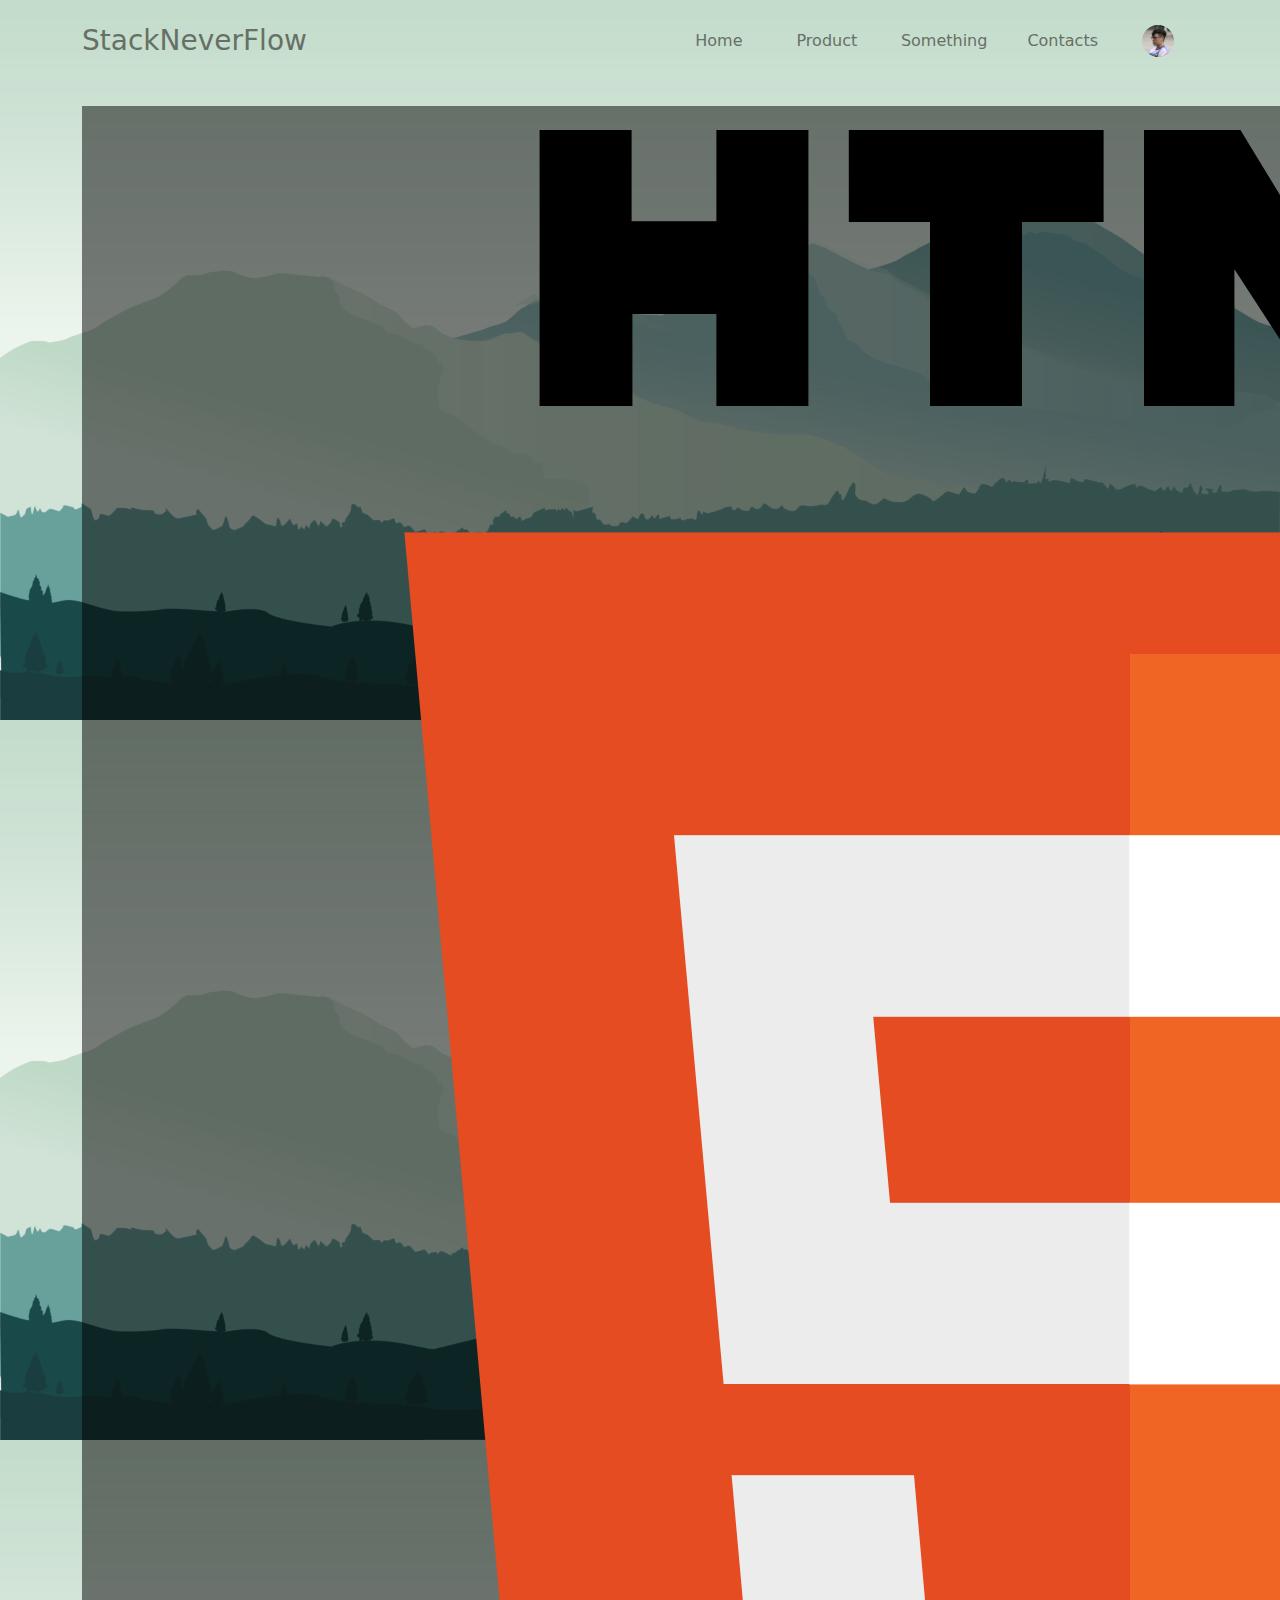
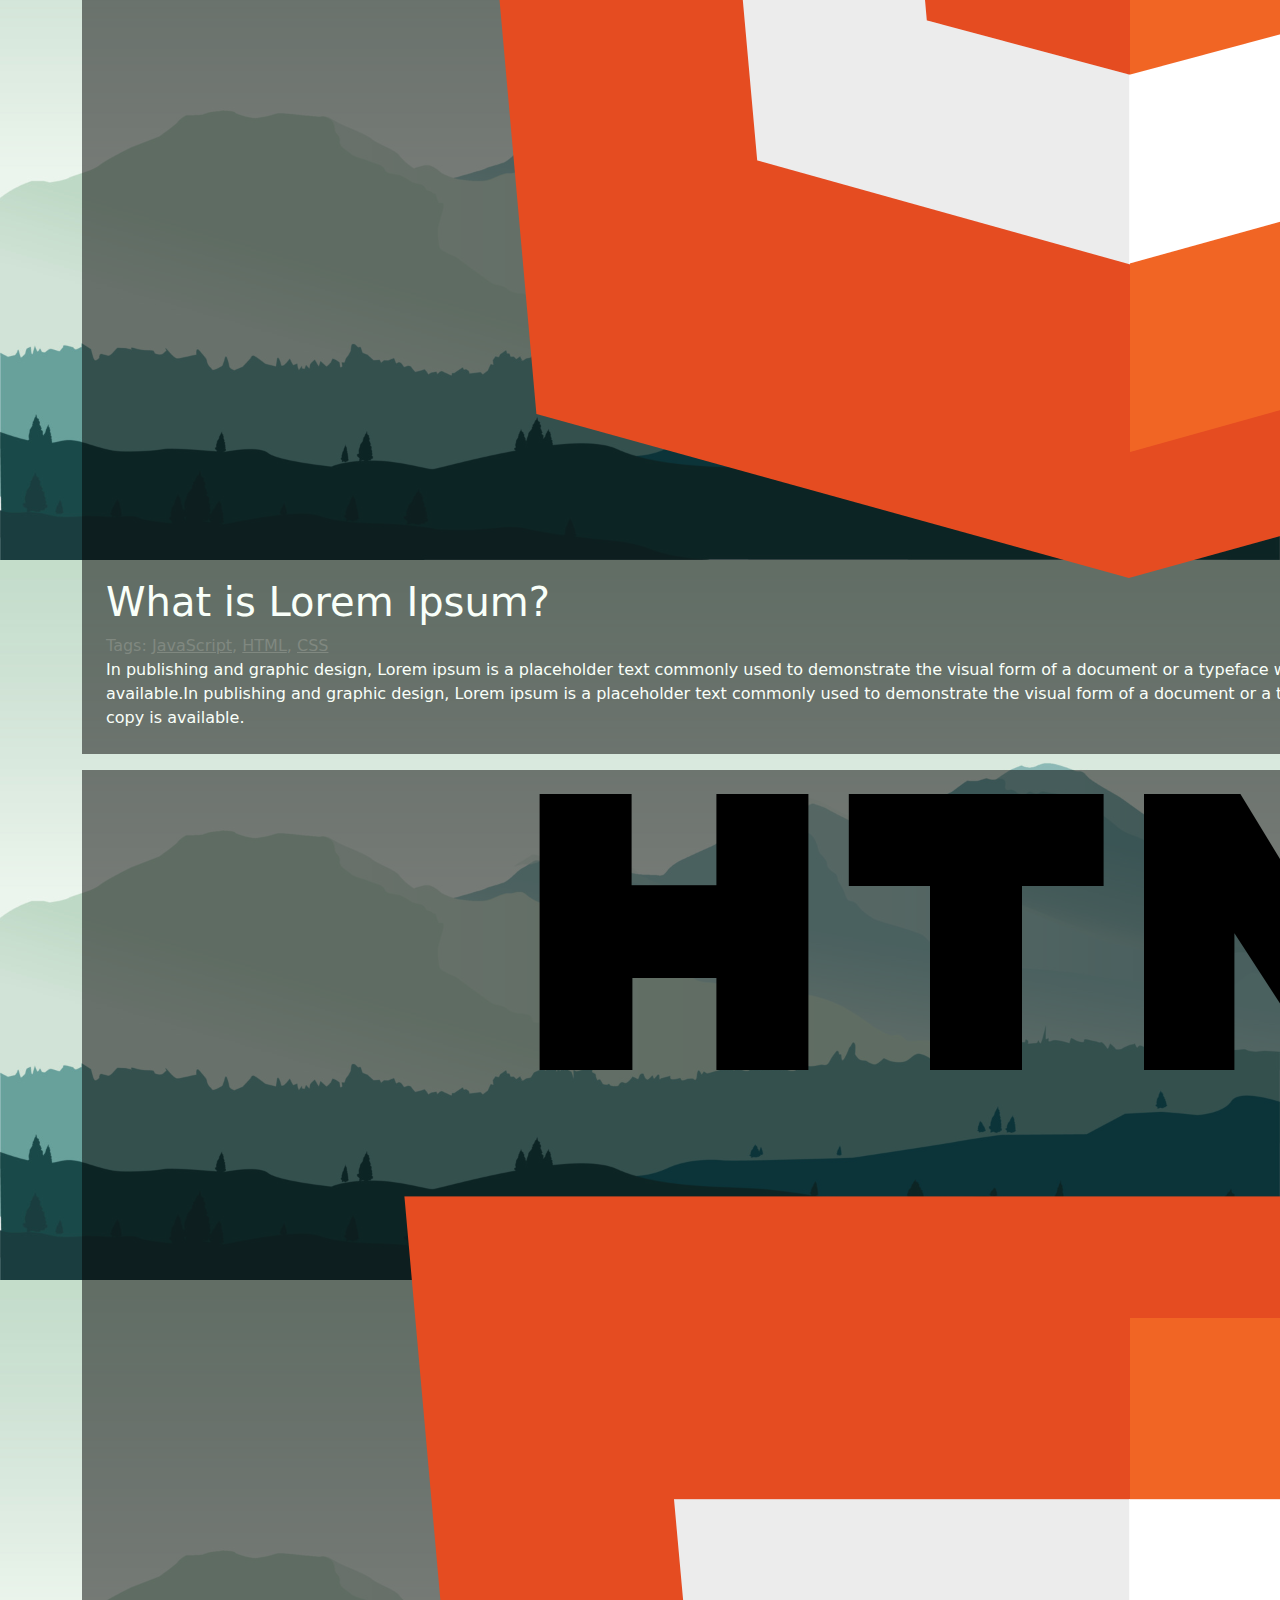
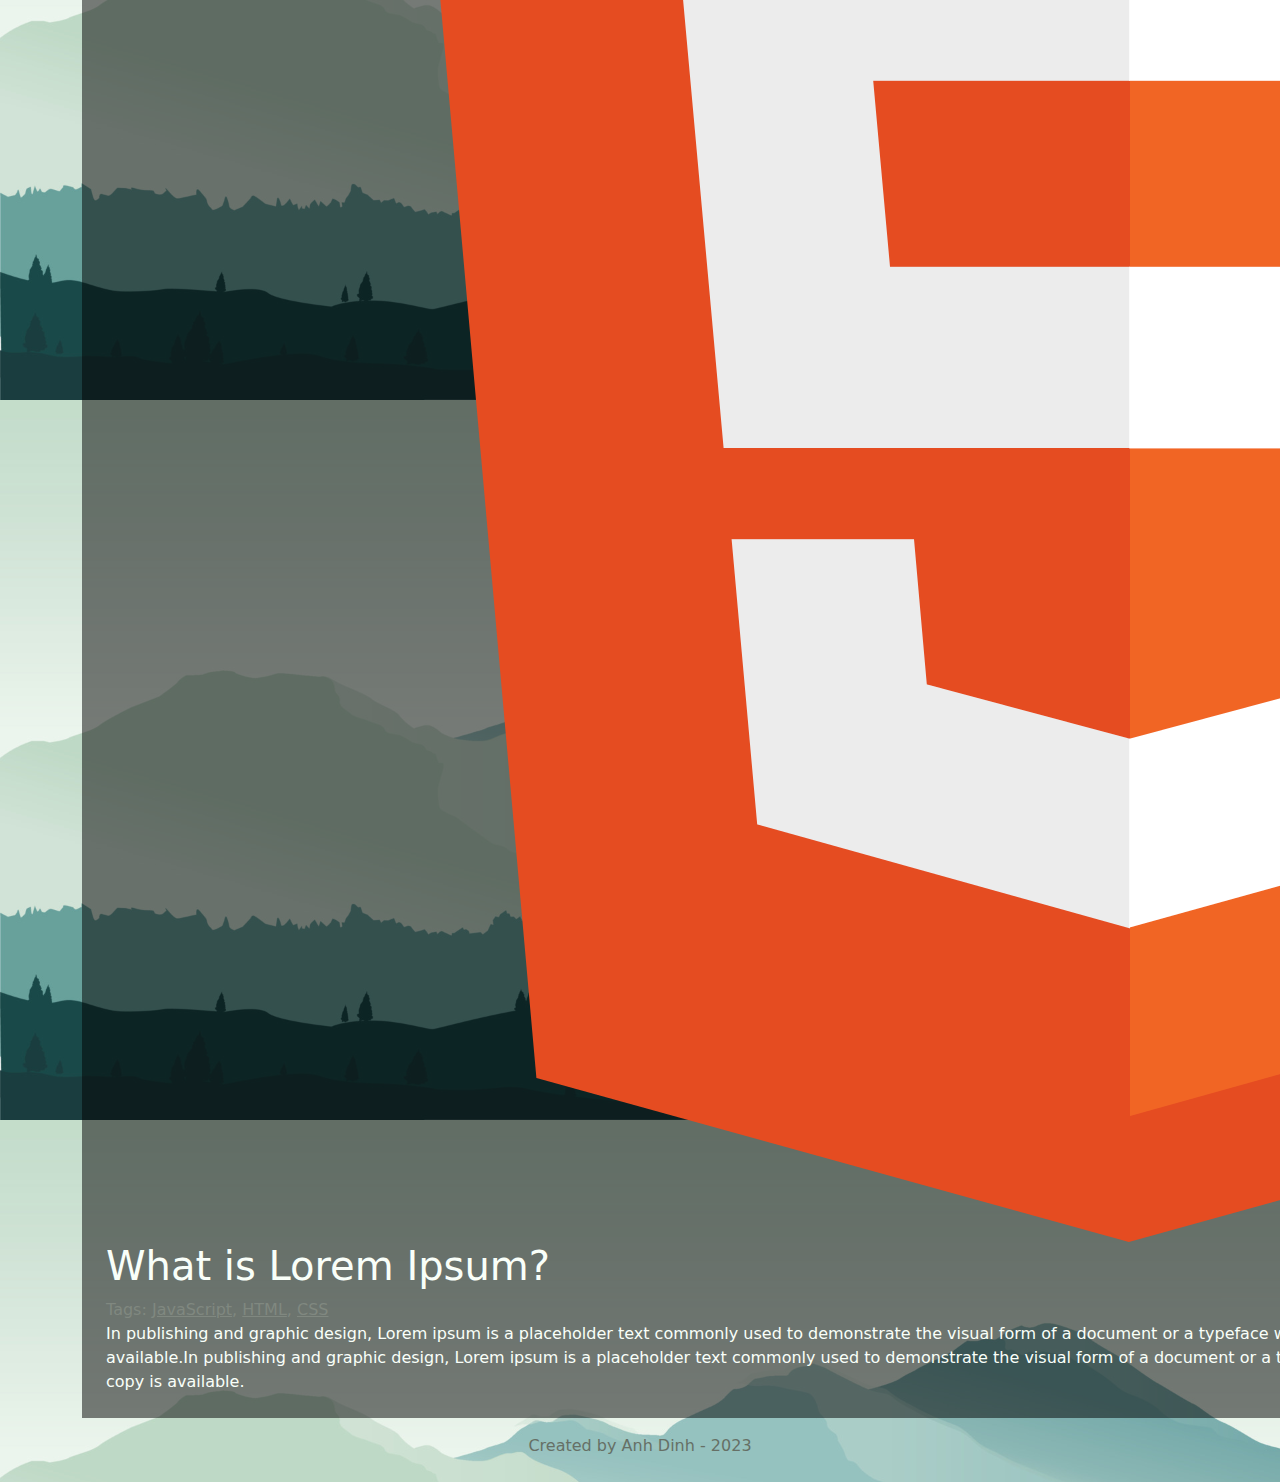
<file: index.html>
<!DOCTYPE html>
<html lang="en">

<head>
    <meta charset="UTF-8">
    <meta http-equiv="X-UA-Compatible" content="IE=edge">
    <meta name="viewport" content="width=device-width, initial-scale=1.0">
    <title>Document</title>
    <!-- Bootstrap 5.0 -->
    <link href="./assets/css/reset.css" rel="stylesheet">
    <link href="https://cdn.jsdelivr.net/npm/bootstrap@5.2.3/dist/css/bootstrap.min.css" rel="stylesheet">
    <script src="https://cdn.jsdelivr.net/npm/bootstrap@5.2.3/dist/js/bootstrap.bundle.min.js"></script>
    <!-- END: Bootstrap 5.0 -->
    <link rel="stylesheet" href="./assets/icon/themify-icons.css">
    <link href="./assets/css/styles.css" rel="stylesheet">
    <link href="./assets/css/responsive.css" rel="stylesheet">
</head>

<body>
    <div class="container text-main">
        <header class="header d-flex align-items-center position-relative mt-4">
            <div class="d-flex align-items-center">
                <div class="brand h3"><a class="text-decoration-none text-reset" href="index.html">StackNeverFlow</a></div>
                <span class="ti-menu"></span>
            </div>
                <nav class="navbar position-absolute end-0">                      
                    <div>
                        <ul class="navbar-nav flex-row">
                            <li class="nav-item px-1"><a class="nav-link px-3 text-center text-main" href="#">Home</a></li>
                            <li class="nav-item px-1"><a class="nav-link px-3 text-center text-main" href="#">Product</a></li>
                            <li class="nav-item px-1"><a class="nav-link px-3 text-center text-main" href="#">Something</a></li>
                            <li class="nav-item px-1"><a class="nav-link px-3 text-center text-main" href="#">Contacts</a></li>
                            <li class="profile-avatar nav-item d-flex px-4">
                                <a href="#"><img class="round-shape" src="./assets/img/avatar.jpg" alt="Avatar"></a>
                            </li>
                        </ul>
                    </div>
                </nav>
        </header>

        <div class="main-content max-vh-80 d-flex align-items-stretch mt-5 text-white">
            <div class="blog-list">
                <div class="blog-item d-flex flex-column p-4 mb-3 shaded-bg">
                    <div class="blog-info">
                        <img class="img-dominant-tech" src="./assets/img/html_logo.png" alt="">
                        <div class="blog-info-text">
                            <h1 class="blog-title">What is Lorem Ipsum?</h1>
                            <p class="blog-tag text-muted">Tags: 
                                <a class="text-muted" href="#">JavaScript</a>,
                                <a class="text-muted" href="#">HTML</a>,
                                <a class="text-muted" href="#">CSS</a>
                            </p>
                        </div>
                    </div>
                    <div class="blog-shorten-content">    
                        <p>In publishing and graphic design, Lorem ipsum is a placeholder text commonly used to demonstrate the visual form of a document or a typeface without relying on meaningful content. Lorem ipsum may be used as a placeholder before final copy is available.In publishing and graphic design, Lorem ipsum is a placeholder text commonly used to demonstrate the visual form of a document or a typeface without relying on meaningful content. Lorem ipsum may be used as a placeholder before final copy is available.</p>
                    </div>
                </div>
                <div class="blog-item d-flex flex-column p-4 mb-3 shaded-bg">
                    <div class="blog-info">
                        <img class="img-dominant-tech" src="./assets/img/html_logo.png" alt="">
                        <div class="blog-info-text">
                            <h1 class="blog-title">What is Lorem Ipsum?</h1>
                            <p class="blog-tag text-muted">Tags: 
                                <a class="text-muted" href="#">JavaScript</a>,
                                <a class="text-muted" href="#">HTML</a>,
                                <a class="text-muted" href="#">CSS</a>
                            </p>
                        </div>
                    </div>
                    <div class="blog-shorten-content">    
                        <p>In publishing and graphic design, Lorem ipsum is a placeholder text commonly used to demonstrate the visual form of a document or a typeface without relying on meaningful content. Lorem ipsum may be used as a placeholder before final copy is available.In publishing and graphic design, Lorem ipsum is a placeholder text commonly used to demonstrate the visual form of a document or a typeface without relying on meaningful content. Lorem ipsum may be used as a placeholder before final copy is available.</p>
                    </div>
                </div>
            </div>
        </div>

        <div class="footer">
            <footer>
                <p class="text-main text-center">Created by Anh Dinh - 2023</p>
            </footer>
        </div>

    </div>

    <script src="./assets/js/script.js"></script>
</body>

</html>
</file>
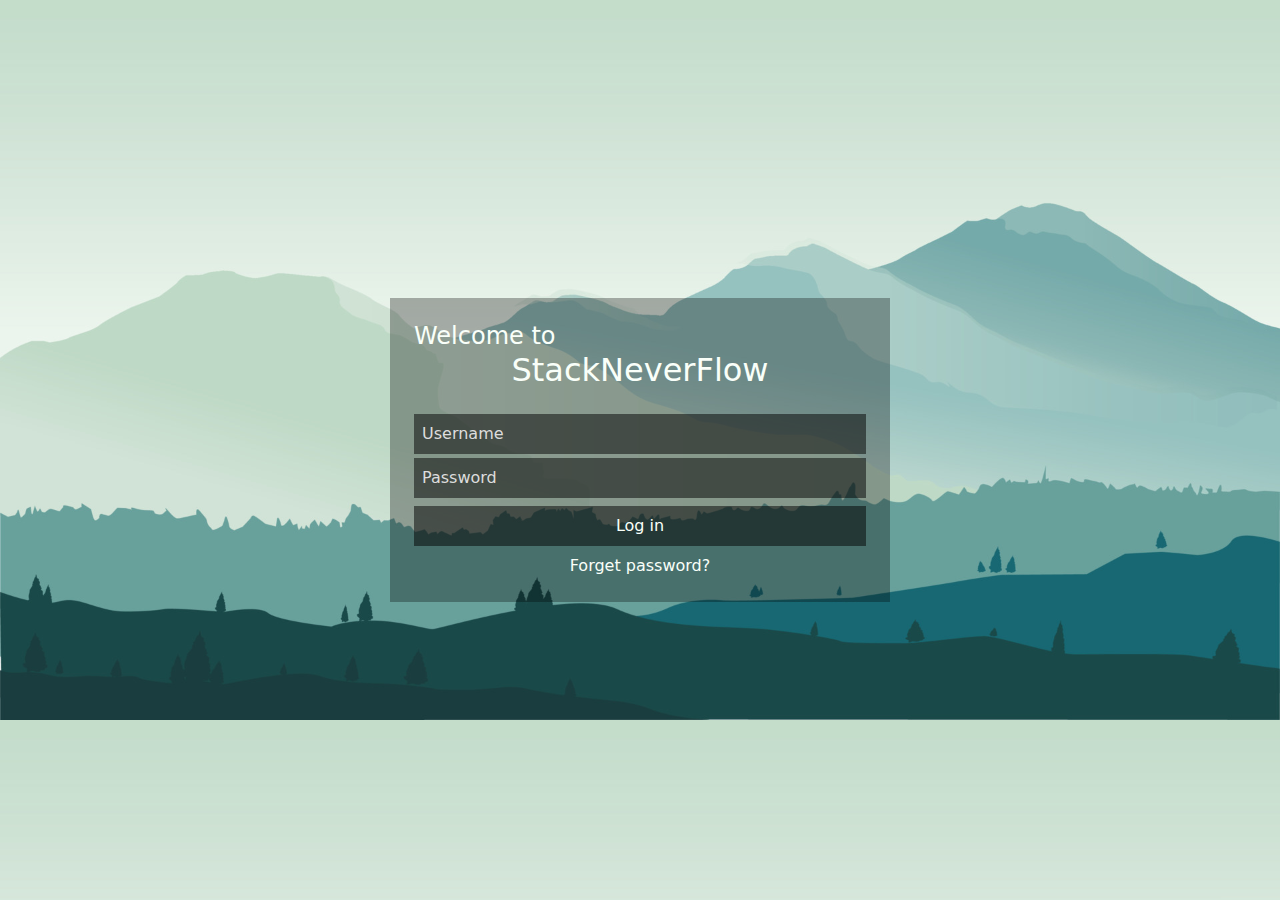
<file: login.html>
<!DOCTYPE html>
<html lang="en">

<head>
    <meta charset="UTF-8">
    <meta http-equiv="X-UA-Compatible" content="IE=edge">
    <meta name="viewport" content="width=device-width, initial-scale=1.0">
    <title>Document</title>
    <!-- Bootstrap 5.0 -->
    <link href="./assets/css/reset.css" rel="stylesheet">
    <link href="https://cdn.jsdelivr.net/npm/bootstrap@5.2.3/dist/css/bootstrap.min.css" rel="stylesheet">
    <script src="https://cdn.jsdelivr.net/npm/bootstrap@5.2.3/dist/js/bootstrap.bundle.min.js"></script>
    <!-- END: Bootstrap 5.0 -->
    <link rel="stylesheet" href="./assets/icon/themify-icons.css">
    <link href="./assets/css/styles.css" rel="stylesheet">
    <link href="./assets/css/responsive.css" rel="stylesheet">
    <link href="./assets/css/login.css" rel="stylesheet">
</head>

<body>
    <div class="container d-flex flex-column vh-100 text-white">
        <div class="main-content d-flex flex-grow-1 align-items-center justify-content-center flex-column">
            <div class="login-container less-shaded-bg w-35 d-flex flex-column align-items-center p-4">
                <div class="d-flex flex-column align-items-center w-100">
                    <p class="h4 align-self-start">Welcome to</p>
                    <div class="brand h2 mb-4">
                        <a class="text-decoration-none text-reset" href="index.html">StackNeverFlow</a>
                    </div>
                </div>

                <div class="login-form w-100">
                    <form class="d-flex flex-column" action="#" method="post">
                        <input class="shaded-bg text-white border-none mb-1 p-2" placeholder="Username" type="text">
                        <input class="shaded-bg text-white border-none mb-2 p-2" placeholder="Password" type="password">
                        <input class="shaded-bg text-white border-none mb-2 p-2" type="submit" value="Log in">
                    </form>
                </div>

                <div class="forget-password">
                    <a class="text-decoration-none text-white" href="#">Forget password?</a>
                </div>
            </div>
        </div>

    </div>

    <script src="./assets/js/script.js"></script>
</body>

</html>
</file>
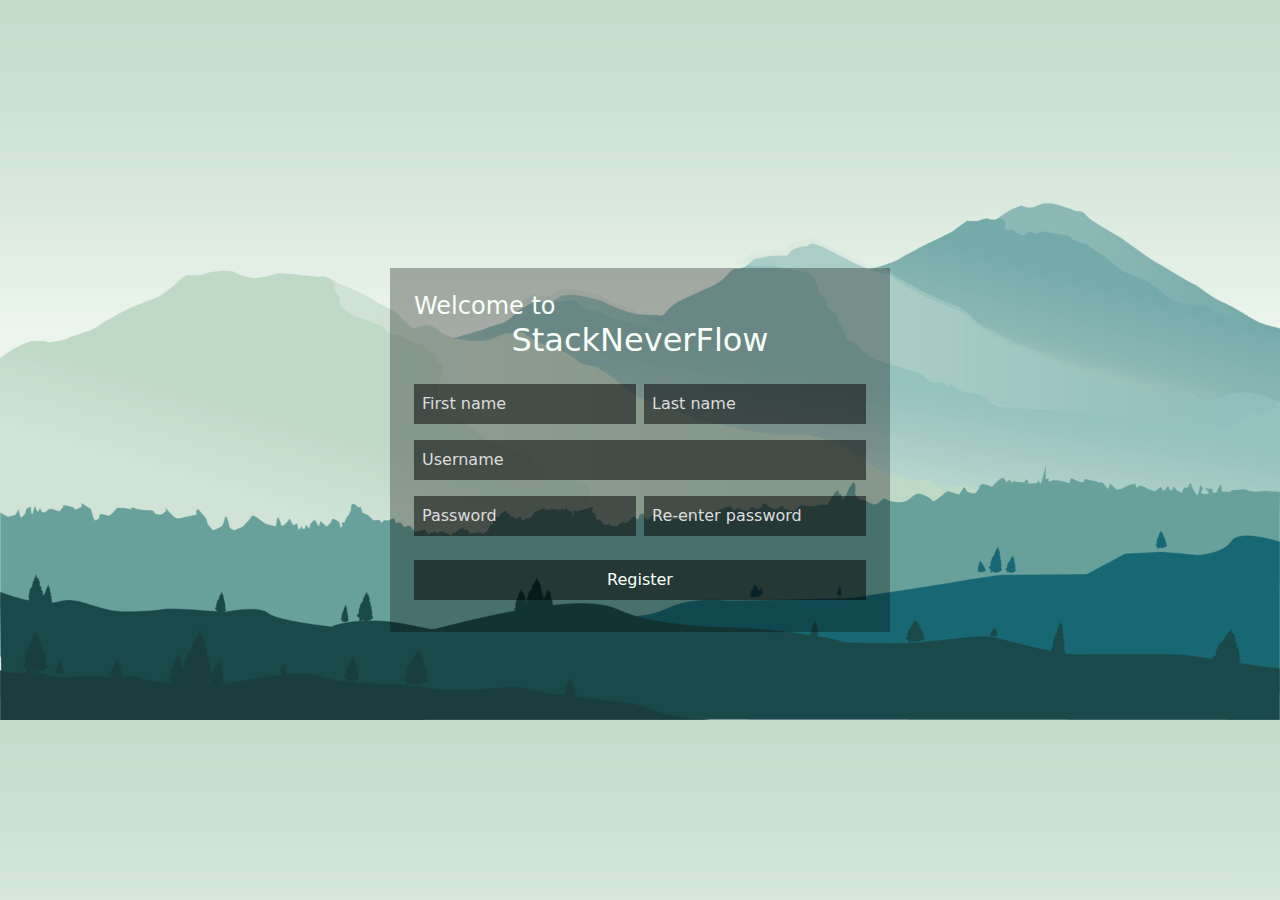
<file: register.html>
<!DOCTYPE html>
<html lang="en">

<head>
    <meta charset="UTF-8">
    <meta http-equiv="X-UA-Compatible" content="IE=edge">
    <meta name="viewport" content="width=device-width, initial-scale=1.0">
    <title>Document</title>
    <!-- Bootstrap 5.0 -->
    <link href="./assets/css/reset.css" rel="stylesheet">
    <link href="https://cdn.jsdelivr.net/npm/bootstrap@5.2.3/dist/css/bootstrap.min.css" rel="stylesheet">
    <script src="https://cdn.jsdelivr.net/npm/bootstrap@5.2.3/dist/js/bootstrap.bundle.min.js"></script>
    <!-- END: Bootstrap 5.0 -->
    <link rel="stylesheet" href="./assets/icon/themify-icons.css">
    <link href="./assets/css/styles.css" rel="stylesheet">
    <link href="./assets/css/responsive.css" rel="stylesheet">
    <link href="./assets/css/login.css" rel="stylesheet">
</head>

<body>
    <div class="container d-flex flex-column vh-100 text-white">
        <div class="main-content d-flex flex-grow-1 align-items-center justify-content-center flex-column">
            <div class="login-container less-shaded-bg w-35 d-flex flex-column align-items-center p-4">
                <div class="d-flex flex-column align-items-center w-100">
                    <p class="h4 align-self-start">Welcome to</p>
                    <div class="brand h2 mb-4">
                        <a class="text-decoration-none text-reset" href="index.html">StackNeverFlow</a>
                    </div>
                </div>

                <div class="login-form w-100">
                    <form class="d-flex flex-column" action="#" method="post">
                        <div class="name-input d-flex">
                            <input class="w-100 shaded-bg text-white border-none mb-3 me-2 p-2" placeholder="First name" type="text">
                            <input class="w-100 shaded-bg text-white border-none mb-3 p-2" placeholder="Last name" type="text">
                        </div>

                        <div class="username-input d-flex">
                            <input class="w-100 shaded-bg text-white border-none mb-3 p-2 w-100" placeholder="Username" type="text">
                        </div>

                        <div class="password-input d-flex">
                            <input class="w-100 shaded-bg text-white border-none mb-3 me-2 p-2" placeholder="Password" type="password">
                            <input class="w-100 shaded-bg text-white border-none mb-3 p-2" placeholder="Re-enter password" type="password">
                        </div>

                        <div class="submit-input mt-2">
                            <input class="w-100 shaded-bg text-white border-none mb-2 p-2" type="submit" value="Register">
                        </div>
                    </form>
                </div>
            </div>
        </div>

    </div>

    <script src="./assets/js/script.js"></script>
</body>

</html>
</file>
<file: assets/icon/themify-icons.css>
@font-face {
	font-family: 'themify';
	src:url('fonts/themify.eot?-fvbane');
	src:url('fonts/themify.eot?#iefix-fvbane') format('embedded-opentype'),
		url('fonts/themify.woff?-fvbane') format('woff'),
		url('fonts/themify.ttf?-fvbane') format('truetype'),
		url('fonts/themify.svg?-fvbane#themify') format('svg');
	font-weight: normal;
	font-style: normal;
}

[class^="ti-"], [class*=" ti-"] {
	font-family: 'themify';
	speak: none;
	font-style: normal;
	font-weight: normal;
	font-variant: normal;
	text-transform: none;
	line-height: 1;

	/* Better Font Rendering =========== */
	-webkit-font-smoothing: antialiased;
	-moz-osx-font-smoothing: grayscale;
}

.ti-wand:before {
	content: "\e600";
}
.ti-volume:before {
	content: "\e601";
}
.ti-user:before {
	content: "\e602";
}
.ti-unlock:before {
	content: "\e603";
}
.ti-unlink:before {
	content: "\e604";
}
.ti-trash:before {
	content: "\e605";
}
.ti-thought:before {
	content: "\e606";
}
.ti-target:before {
	content: "\e607";
}
.ti-tag:before {
	content: "\e608";
}
.ti-tablet:before {
	content: "\e609";
}
.ti-star:before {
	content: "\e60a";
}
.ti-spray:before {
	content: "\e60b";
}
.ti-signal:before {
	content: "\e60c";
}
.ti-shopping-cart:before {
	content: "\e60d";
}
.ti-shopping-cart-full:before {
	content: "\e60e";
}
.ti-settings:before {
	content: "\e60f";
}
.ti-search:before {
	content: "\e610";
}
.ti-zoom-in:before {
	content: "\e611";
}
.ti-zoom-out:before {
	content: "\e612";
}
.ti-cut:before {
	content: "\e613";
}
.ti-ruler:before {
	content: "\e614";
}
.ti-ruler-pencil:before {
	content: "\e615";
}
.ti-ruler-alt:before {
	content: "\e616";
}
.ti-bookmark:before {
	content: "\e617";
}
.ti-bookmark-alt:before {
	content: "\e618";
}
.ti-reload:before {
	content: "\e619";
}
.ti-plus:before {
	content: "\e61a";
}
.ti-pin:before {
	content: "\e61b";
}
.ti-pencil:before {
	content: "\e61c";
}
.ti-pencil-alt:before {
	content: "\e61d";
}
.ti-paint-roller:before {
	content: "\e61e";
}
.ti-paint-bucket:before {
	content: "\e61f";
}
.ti-na:before {
	content: "\e620";
}
.ti-mobile:before {
	content: "\e621";
}
.ti-minus:before {
	content: "\e622";
}
.ti-medall:before {
	content: "\e623";
}
.ti-medall-alt:before {
	content: "\e624";
}
.ti-marker:before {
	content: "\e625";
}
.ti-marker-alt:before {
	content: "\e626";
}
.ti-arrow-up:before {
	content: "\e627";
}
.ti-arrow-right:before {
	content: "\e628";
}
.ti-arrow-left:before {
	content: "\e629";
}
.ti-arrow-down:before {
	content: "\e62a";
}
.ti-lock:before {
	content: "\e62b";
}
.ti-location-arrow:before {
	content: "\e62c";
}
.ti-link:before {
	content: "\e62d";
}
.ti-layout:before {
	content: "\e62e";
}
.ti-layers:before {
	content: "\e62f";
}
.ti-layers-alt:before {
	content: "\e630";
}
.ti-key:before {
	content: "\e631";
}
.ti-import:before {
	content: "\e632";
}
.ti-image:before {
	content: "\e633";
}
.ti-heart:before {
	content: "\e634";
}
.ti-heart-broken:before {
	content: "\e635";
}
.ti-hand-stop:before {
	content: "\e636";
}
.ti-hand-open:before {
	content: "\e637";
}
.ti-hand-drag:before {
	content: "\e638";
}
.ti-folder:before {
	content: "\e639";
}
.ti-flag:before {
	content: "\e63a";
}
.ti-flag-alt:before {
	content: "\e63b";
}
.ti-flag-alt-2:before {
	content: "\e63c";
}
.ti-eye:before {
	content: "\e63d";
}
.ti-export:before {
	content: "\e63e";
}
.ti-exchange-vertical:before {
	content: "\e63f";
}
.ti-desktop:before {
	content: "\e640";
}
.ti-cup:before {
	content: "\e641";
}
.ti-crown:before {
	content: "\e642";
}
.ti-comments:before {
	content: "\e643";
}
.ti-comment:before {
	content: "\e644";
}
.ti-comment-alt:before {
	content: "\e645";
}
.ti-close:before {
	content: "\e646";
}
.ti-clip:before {
	content: "\e647";
}
.ti-angle-up:before {
	content: "\e648";
}
.ti-angle-right:before {
	content: "\e649";
}
.ti-angle-left:before {
	content: "\e64a";
}
.ti-angle-down:before {
	content: "\e64b";
}
.ti-check:before {
	content: "\e64c";
}
.ti-check-box:before {
	content: "\e64d";
}
.ti-camera:before {
	content: "\e64e";
}
.ti-announcement:before {
	content: "\e64f";
}
.ti-brush:before {
	content: "\e650";
}
.ti-briefcase:before {
	content: "\e651";
}
.ti-bolt:before {
	content: "\e652";
}
.ti-bolt-alt:before {
	content: "\e653";
}
.ti-blackboard:before {
	content: "\e654";
}
.ti-bag:before {
	content: "\e655";
}
.ti-move:before {
	content: "\e656";
}
.ti-arrows-vertical:before {
	content: "\e657";
}
.ti-arrows-horizontal:before {
	content: "\e658";
}
.ti-fullscreen:before {
	content: "\e659";
}
.ti-arrow-top-right:before {
	content: "\e65a";
}
.ti-arrow-top-left:before {
	content: "\e65b";
}
.ti-arrow-circle-up:before {
	content: "\e65c";
}
.ti-arrow-circle-right:before {
	content: "\e65d";
}
.ti-arrow-circle-left:before {
	content: "\e65e";
}
.ti-arrow-circle-down:before {
	content: "\e65f";
}
.ti-angle-double-up:before {
	content: "\e660";
}
.ti-angle-double-right:before {
	content: "\e661";
}
.ti-angle-double-left:before {
	content: "\e662";
}
.ti-angle-double-down:before {
	content: "\e663";
}
.ti-zip:before {
	content: "\e664";
}
.ti-world:before {
	content: "\e665";
}
.ti-wheelchair:before {
	content: "\e666";
}
.ti-view-list:before {
	content: "\e667";
}
.ti-view-list-alt:before {
	content: "\e668";
}
.ti-view-grid:before {
	content: "\e669";
}
.ti-uppercase:before {
	content: "\e66a";
}
.ti-upload:before {
	content: "\e66b";
}
.ti-underline:before {
	content: "\e66c";
}
.ti-truck:before {
	content: "\e66d";
}
.ti-timer:before {
	content: "\e66e";
}
.ti-ticket:before {
	content: "\e66f";
}
.ti-thumb-up:before {
	content: "\e670";
}
.ti-thumb-down:before {
	content: "\e671";
}
.ti-text:before {
	content: "\e672";
}
.ti-stats-up:before {
	content: "\e673";
}
.ti-stats-down:before {
	content: "\e674";
}
.ti-split-v:before {
	content: "\e675";
}
.ti-split-h:before {
	content: "\e676";
}
.ti-smallcap:before {
	content: "\e677";
}
.ti-shine:before {
	content: "\e678";
}
.ti-shift-right:before {
	content: "\e679";
}
.ti-shift-left:before {
	content: "\e67a";
}
.ti-shield:before {
	content: "\e67b";
}
.ti-notepad:before {
	content: "\e67c";
}
.ti-server:before {
	content: "\e67d";
}
.ti-quote-right:before {
	content: "\e67e";
}
.ti-quote-left:before {
	content: "\e67f";
}
.ti-pulse:before {
	content: "\e680";
}
.ti-printer:before {
	content: "\e681";
}
.ti-power-off:before {
	content: "\e682";
}
.ti-plug:before {
	content: "\e683";
}
.ti-pie-chart:before {
	content: "\e684";
}
.ti-paragraph:before {
	content: "\e685";
}
.ti-panel:before {
	content: "\e686";
}
.ti-package:before {
	content: "\e687";
}
.ti-music:before {
	content: "\e688";
}
.ti-music-alt:before {
	content: "\e689";
}
.ti-mouse:before {
	content: "\e68a";
}
.ti-mouse-alt:before {
	content: "\e68b";
}
.ti-money:before {
	content: "\e68c";
}
.ti-microphone:before {
	content: "\e68d";
}
.ti-menu:before {
	content: "\e68e";
}
.ti-menu-alt:before {
	content: "\e68f";
}
.ti-map:before {
	content: "\e690";
}
.ti-map-alt:before {
	content: "\e691";
}
.ti-loop:before {
	content: "\e692";
}
.ti-location-pin:before {
	content: "\e693";
}
.ti-list:before {
	content: "\e694";
}
.ti-light-bulb:before {
	content: "\e695";
}
.ti-Italic:before {
	content: "\e696";
}
.ti-info:before {
	content: "\e697";
}
.ti-infinite:before {
	content: "\e698";
}
.ti-id-badge:before {
	content: "\e699";
}
.ti-hummer:before {
	content: "\e69a";
}
.ti-home:before {
	content: "\e69b";
}
.ti-help:before {
	content: "\e69c";
}
.ti-headphone:before {
	content: "\e69d";
}
.ti-harddrives:before {
	content: "\e69e";
}
.ti-harddrive:before {
	content: "\e69f";
}
.ti-gift:before {
	content: "\e6a0";
}
.ti-game:before {
	content: "\e6a1";
}
.ti-filter:before {
	content: "\e6a2";
}
.ti-files:before {
	content: "\e6a3";
}
.ti-file:before {
	content: "\e6a4";
}
.ti-eraser:before {
	content: "\e6a5";
}
.ti-envelope:before {
	content: "\e6a6";
}
.ti-download:before {
	content: "\e6a7";
}
.ti-direction:before {
	content: "\e6a8";
}
.ti-direction-alt:before {
	content: "\e6a9";
}
.ti-dashboard:before {
	content: "\e6aa";
}
.ti-control-stop:before {
	content: "\e6ab";
}
.ti-control-shuffle:before {
	content: "\e6ac";
}
.ti-control-play:before {
	content: "\e6ad";
}
.ti-control-pause:before {
	content: "\e6ae";
}
.ti-control-forward:before {
	content: "\e6af";
}
.ti-control-backward:before {
	content: "\e6b0";
}
.ti-cloud:before {
	content: "\e6b1";
}
.ti-cloud-up:before {
	content: "\e6b2";
}
.ti-cloud-down:before {
	content: "\e6b3";
}
.ti-clipboard:before {
	content: "\e6b4";
}
.ti-car:before {
	content: "\e6b5";
}
.ti-calendar:before {
	content: "\e6b6";
}
.ti-book:before {
	content: "\e6b7";
}
.ti-bell:before {
	content: "\e6b8";
}
.ti-basketball:before {
	content: "\e6b9";
}
.ti-bar-chart:before {
	content: "\e6ba";
}
.ti-bar-chart-alt:before {
	content: "\e6bb";
}
.ti-back-right:before {
	content: "\e6bc";
}
.ti-back-left:before {
	content: "\e6bd";
}
.ti-arrows-corner:before {
	content: "\e6be";
}
.ti-archive:before {
	content: "\e6bf";
}
.ti-anchor:before {
	content: "\e6c0";
}
.ti-align-right:before {
	content: "\e6c1";
}
.ti-align-left:before {
	content: "\e6c2";
}
.ti-align-justify:before {
	content: "\e6c3";
}
.ti-align-center:before {
	content: "\e6c4";
}
.ti-alert:before {
	content: "\e6c5";
}
.ti-alarm-clock:before {
	content: "\e6c6";
}
.ti-agenda:before {
	content: "\e6c7";
}
.ti-write:before {
	content: "\e6c8";
}
.ti-window:before {
	content: "\e6c9";
}
.ti-widgetized:before {
	content: "\e6ca";
}
.ti-widget:before {
	content: "\e6cb";
}
.ti-widget-alt:before {
	content: "\e6cc";
}
.ti-wallet:before {
	content: "\e6cd";
}
.ti-video-clapper:before {
	content: "\e6ce";
}
.ti-video-camera:before {
	content: "\e6cf";
}
.ti-vector:before {
	content: "\e6d0";
}
.ti-themify-logo:before {
	content: "\e6d1";
}
.ti-themify-favicon:before {
	content: "\e6d2";
}
.ti-themify-favicon-alt:before {
	content: "\e6d3";
}
.ti-support:before {
	content: "\e6d4";
}
.ti-stamp:before {
	content: "\e6d5";
}
.ti-split-v-alt:before {
	content: "\e6d6";
}
.ti-slice:before {
	content: "\e6d7";
}
.ti-shortcode:before {
	content: "\e6d8";
}
.ti-shift-right-alt:before {
	content: "\e6d9";
}
.ti-shift-left-alt:before {
	content: "\e6da";
}
.ti-ruler-alt-2:before {
	content: "\e6db";
}
.ti-receipt:before {
	content: "\e6dc";
}
.ti-pin2:before {
	content: "\e6dd";
}
.ti-pin-alt:before {
	content: "\e6de";
}
.ti-pencil-alt2:before {
	content: "\e6df";
}
.ti-palette:before {
	content: "\e6e0";
}
.ti-more:before {
	content: "\e6e1";
}
.ti-more-alt:before {
	content: "\e6e2";
}
.ti-microphone-alt:before {
	content: "\e6e3";
}
.ti-magnet:before {
	content: "\e6e4";
}
.ti-line-double:before {
	content: "\e6e5";
}
.ti-line-dotted:before {
	content: "\e6e6";
}
.ti-line-dashed:before {
	content: "\e6e7";
}
.ti-layout-width-full:before {
	content: "\e6e8";
}
.ti-layout-width-default:before {
	content: "\e6e9";
}
.ti-layout-width-default-alt:before {
	content: "\e6ea";
}
.ti-layout-tab:before {
	content: "\e6eb";
}
.ti-layout-tab-window:before {
	content: "\e6ec";
}
.ti-layout-tab-v:before {
	content: "\e6ed";
}
.ti-layout-tab-min:before {
	content: "\e6ee";
}
.ti-layout-slider:before {
	content: "\e6ef";
}
.ti-layout-slider-alt:before {
	content: "\e6f0";
}
.ti-layout-sidebar-right:before {
	content: "\e6f1";
}
.ti-layout-sidebar-none:before {
	content: "\e6f2";
}
.ti-layout-sidebar-left:before {
	content: "\e6f3";
}
.ti-layout-placeholder:before {
	content: "\e6f4";
}
.ti-layout-menu:before {
	content: "\e6f5";
}
.ti-layout-menu-v:before {
	content: "\e6f6";
}
.ti-layout-menu-separated:before {
	content: "\e6f7";
}
.ti-layout-menu-full:before {
	content: "\e6f8";
}
.ti-layout-media-right-alt:before {
	content: "\e6f9";
}
.ti-layout-media-right:before {
	content: "\e6fa";
}
.ti-layout-media-overlay:before {
	content: "\e6fb";
}
.ti-layout-media-overlay-alt:before {
	content: "\e6fc";
}
.ti-layout-media-overlay-alt-2:before {
	content: "\e6fd";
}
.ti-layout-media-left-alt:before {
	content: "\e6fe";
}
.ti-layout-media-left:before {
	content: "\e6ff";
}
.ti-layout-media-center-alt:before {
	content: "\e700";
}
.ti-layout-media-center:before {
	content: "\e701";
}
.ti-layout-list-thumb:before {
	content: "\e702";
}
.ti-layout-list-thumb-alt:before {
	content: "\e703";
}
.ti-layout-list-post:before {
	content: "\e704";
}
.ti-layout-list-large-image:before {
	content: "\e705";
}
.ti-layout-line-solid:before {
	content: "\e706";
}
.ti-layout-grid4:before {
	content: "\e707";
}
.ti-layout-grid3:before {
	content: "\e708";
}
.ti-layout-grid2:before {
	content: "\e709";
}
.ti-layout-grid2-thumb:before {
	content: "\e70a";
}
.ti-layout-cta-right:before {
	content: "\e70b";
}
.ti-layout-cta-left:before {
	content: "\e70c";
}
.ti-layout-cta-center:before {
	content: "\e70d";
}
.ti-layout-cta-btn-right:before {
	content: "\e70e";
}
.ti-layout-cta-btn-left:before {
	content: "\e70f";
}
.ti-layout-column4:before {
	content: "\e710";
}
.ti-layout-column3:before {
	content: "\e711";
}
.ti-layout-column2:before {
	content: "\e712";
}
.ti-layout-accordion-separated:before {
	content: "\e713";
}
.ti-layout-accordion-merged:before {
	content: "\e714";
}
.ti-layout-accordion-list:before {
	content: "\e715";
}
.ti-ink-pen:before {
	content: "\e716";
}
.ti-info-alt:before {
	content: "\e717";
}
.ti-help-alt:before {
	content: "\e718";
}
.ti-headphone-alt:before {
	content: "\e719";
}
.ti-hand-point-up:before {
	content: "\e71a";
}
.ti-hand-point-right:before {
	content: "\e71b";
}
.ti-hand-point-left:before {
	content: "\e71c";
}
.ti-hand-point-down:before {
	content: "\e71d";
}
.ti-gallery:before {
	content: "\e71e";
}
.ti-face-smile:before {
	content: "\e71f";
}
.ti-face-sad:before {
	content: "\e720";
}
.ti-credit-card:before {
	content: "\e721";
}
.ti-control-skip-forward:before {
	content: "\e722";
}
.ti-control-skip-backward:before {
	content: "\e723";
}
.ti-control-record:before {
	content: "\e724";
}
.ti-control-eject:before {
	content: "\e725";
}
.ti-comments-smiley:before {
	content: "\e726";
}
.ti-brush-alt:before {
	content: "\e727";
}
.ti-youtube:before {
	content: "\e728";
}
.ti-vimeo:before {
	content: "\e729";
}
.ti-twitter:before {
	content: "\e72a";
}
.ti-time:before {
	content: "\e72b";
}
.ti-tumblr:before {
	content: "\e72c";
}
.ti-skype:before {
	content: "\e72d";
}
.ti-share:before {
	content: "\e72e";
}
.ti-share-alt:before {
	content: "\e72f";
}
.ti-rocket:before {
	content: "\e730";
}
.ti-pinterest:before {
	content: "\e731";
}
.ti-new-window:before {
	content: "\e732";
}
.ti-microsoft:before {
	content: "\e733";
}
.ti-list-ol:before {
	content: "\e734";
}
.ti-linkedin:before {
	content: "\e735";
}
.ti-layout-sidebar-2:before {
	content: "\e736";
}
.ti-layout-grid4-alt:before {
	content: "\e737";
}
.ti-layout-grid3-alt:before {
	content: "\e738";
}
.ti-layout-grid2-alt:before {
	content: "\e739";
}
.ti-layout-column4-alt:before {
	content: "\e73a";
}
.ti-layout-column3-alt:before {
	content: "\e73b";
}
.ti-layout-column2-alt:before {
	content: "\e73c";
}
.ti-instagram:before {
	content: "\e73d";
}
.ti-google:before {
	content: "\e73e";
}
.ti-github:before {
	content: "\e73f";
}
.ti-flickr:before {
	content: "\e740";
}
.ti-facebook:before {
	content: "\e741";
}
.ti-dropbox:before {
	content: "\e742";
}
.ti-dribbble:before {
	content: "\e743";
}
.ti-apple:before {
	content: "\e744";
}
.ti-android:before {
	content: "\e745";
}
.ti-save:before {
	content: "\e746";
}
.ti-save-alt:before {
	content: "\e747";
}
.ti-yahoo:before {
	content: "\e748";
}
.ti-wordpress:before {
	content: "\e749";
}
.ti-vimeo-alt:before {
	content: "\e74a";
}
.ti-twitter-alt:before {
	content: "\e74b";
}
.ti-tumblr-alt:before {
	content: "\e74c";
}
.ti-trello:before {
	content: "\e74d";
}
.ti-stack-overflow:before {
	content: "\e74e";
}
.ti-soundcloud:before {
	content: "\e74f";
}
.ti-sharethis:before {
	content: "\e750";
}
.ti-sharethis-alt:before {
	content: "\e751";
}
.ti-reddit:before {
	content: "\e752";
}
.ti-pinterest-alt:before {
	content: "\e753";
}
.ti-microsoft-alt:before {
	content: "\e754";
}
.ti-linux:before {
	content: "\e755";
}
.ti-jsfiddle:before {
	content: "\e756";
}
.ti-joomla:before {
	content: "\e757";
}
.ti-html5:before {
	content: "\e758";
}
.ti-flickr-alt:before {
	content: "\e759";
}
.ti-email:before {
	content: "\e75a";
}
.ti-drupal:before {
	content: "\e75b";
}
.ti-dropbox-alt:before {
	content: "\e75c";
}
.ti-css3:before {
	content: "\e75d";
}
.ti-rss:before {
	content: "\e75e";
}
.ti-rss-alt:before {
	content: "\e75f";
}
</file>
<file: assets/css/styles.css>
:root {
    --dark-green: #667066;
    --brighter-dark-green: #808880;

    --white-green: #f9fff9;
}

html {
    height: 100%;
}

body {
    background-image: url("/assets/img/bg.jpg");
    background-repeat: repeat-y;
    background-size: 100% auto;
    box-sizing: border-box;
    display: flex;
    flex-direction: column;
    min-height: 100vh;
}

* {
    padding: 0;
    margin: 0;
}

p {
    margin: 0 !important;
}

.h1, .h2, .h3, .h4, .h5, .h6 {
    margin: 0;
}

/* SEMANTIC */
.hidden {
    display: none !important;
}

.text-white {
    color: var(--white-green) !important;
}

.text-main {
    color: var(--dark-green);
}

.text-muted {
    color: var(--brighter-dark-green) !important;
}

.shaded-bg {
    background-color: rgba(0, 0, 0, 0.5);
}

.round-shape {
    border-radius: 50%;
}

/* NAV BAR */
.header .ti-menu {
    display: none !important;
    text-align: center;
    vertical-align: center;
    font-size: 25px;
}

.header .ti-menu:hover {
    cursor: pointer;
}

.header .nav-link {
    min-width: 100px;
    border-radius: 5px;
}

.header .nav-link:hover {
    cursor: pointer;
    animation: navHover 0.5s forwards;
}

@keyframes navHover {
    to {
        background-color: rgba(100, 100, 100, 0.2);
    }
}

.header .profile-avatar {
    align-items: center;
}

.header .profile-avatar img {
    width: 2rem;
}

.header .profile-avatar img:hover {
    cursor: pointer;
}

/* TAGS */
.tag {
    margin: 0;
    display: block;
    height: 30px;
}

.tag a {
    text-decoration: none;
    color: var(--dark-green);
}

.tag a:hover {
    color: var(--brighter-dark-green);
}


/* FOOTER */
.footer {
    height: 3rem;
    color: var(--brighter-dark-green);
}
</file>
<file: assets/css/responsive.css>
/* Mobile + Tablet */
@media (max-width: 1023px) {
    .container {
        max-width: 100% !important;
        padding: 10px;
    }

    .header {
        flex-direction: column;
        align-items: flex-start !important;
    }

    .header>div {
        padding: 0 10px;
    }

    .header .ti-menu {
        display: block !important;
        position: absolute;
        right: 10px;
        clear: both;
    }

    .header nav {
        width: 100%;
        margin-top: 10px;
        position: initial !important;
    }

    .header nav>div {
        width: 100%;
        background-color: rgba(0,0,0,0.3);
    }

    .header .navbar-nav {
        flex-direction: column !important;
        justify-content: flex-start;
    }

    .header .nav-item {
        padding: 0 !important;
    }

    .header .nav-link {
        padding: 10px 0;
        border-radius: 0;
    }

    .profile-avatar {
        display: none !important;
    }
    
    .main-content {
        margin-top: 20px !important;
    }
}
</file>
<file: assets/css/login.css>
.w-35 {
    width: 35%;
}

.less-shaded-bg {
    background-color: rgba(0, 0, 0, 0.3);
}

.border-none {
    border: none;
}

.login-container {
    min-width: 500px;
}

.login-form input::placeholder {
    color: #ddd;
}

.login-form input[type="submit"]:hover {
    animation: loginHover 0.2s ease forwards;
}

.login-form input:focus {
    outline: none;
    background-color: rgba(50, 50, 50, 0.5);
}

.forget-password a:hover {
    animation: forgetHover 0.1s ease forwards;
}

@keyframes loginHover {
    to {
        background-color: rgba(90, 90, 90, 0.7);
    }
}

@keyframes forgetHover {
    to {
        font-size: 1.1rem;
    }
}

@media (max-width: 1023px) {

}

@media (max-width: 739px) {
    .login-container {
        min-width: 100%;
    }
}
</file>
